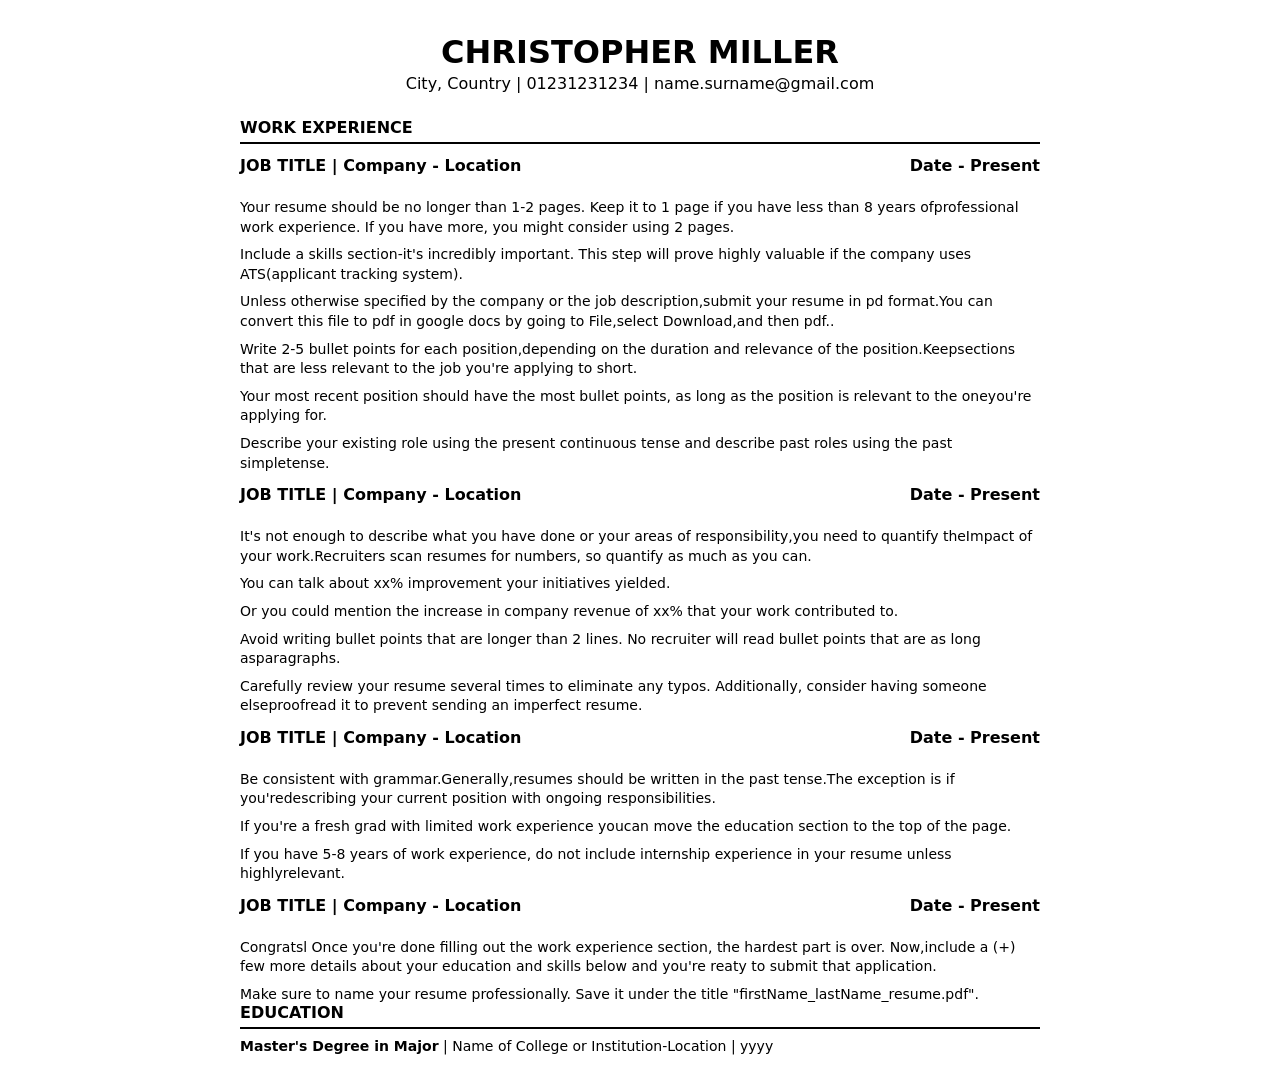
<file: cv.html>
<!doctype html>
<html lang="en">
    <head>
        <meta charset="UTF-8" />
        <meta name="viewport" content="width=device-width, initial-scale=1.0" />
        <link rel="stylesheet" href="./css/reset.css " />
        <link rel="stylesheet" href="./css/styles.css" />
        <title>CV</title>
    </head>
    <body>
        <main>
            <header class="header">
                <div class="container">
                    <div class="header-inner">
                        <h1 class="header-title">CHRISTOPHER MILLER</h1>
                        <p class="header-para">
                            City, Country | 01231231234 | name.surname@gmail.com
                        </p>
                    </div>
                </div>
            </header>
        </main>
        <section class="content">
            <div class="container">
                <article class="content-inner">
                    <h2 class="title-content">WORK EXPERIENCE</h2>
                    <h3 class="title-3-content">
                        <span>JOB TITLE | Company - Location</span>
                        <span>Date - Present</span>
                        <span class="full-width"></span>
                    </h3>
                    <p class="content-para">
                        Your resume should be no longer than 1-2 pages. Keep it
                        to 1 page if you have less than 8 years ofprofessional
                        work experience. If you have more, you might consider
                        using 2 pages.
                    </p>
                    <p class="content-para">
                        Include a skills section-it's incredibly important. This
                        step will prove highly valuable if the company uses
                        ATS(applicant tracking system).
                    </p>
                    <p class="content-para">
                        Unless otherwise specified by the company or the job
                        description,submit your resume in pd format.You can
                        convert this file to pdf in google docs by going to
                        File,select Download,and then pdf..
                    </p>
                    <p class="content-para">
                        Write 2-5 bullet points for each position,depending on
                        the duration and relevance of the position.Keepsections
                        that are less relevant to the job you're applying to
                        short.
                    </p>
                    <p class="content-para">
                        Your most recent position should have the most bullet
                        points, as long as the position is relevant to the
                        oneyou're applying for.
                    </p>
                    <p class="content-para">
                        Describe your existing role using the present continuous
                        tense and describe past roles using the past
                        simpletense.
                    </p>
                    <h3 class="title-3-content">
                        <span>JOB TITLE | Company - Location</span>
                        <span>Date - Present</span>
                        <span class="full-width"></span>
                    </h3>
                    <p class="content-para">
                        It's not enough to describe what you have done or your
                        areas of responsibility,you need to quantify theImpact
                        of your work.Recruiters scan resumes for numbers, so
                        quantify as much as you can.
                    </p>
                    <p class="content-para">
                        You can talk about xx% improvement your initiatives
                        yielded.
                    </p>
                    <p class="content-para">
                        Or you could mention the increase in company revenue of
                        xx% that your work contributed to.
                    </p>
                    <p class="content-para">
                        Avoid writing bullet points that are longer than 2
                        lines. No recruiter will read bullet points that are as
                        long asparagraphs.
                    </p>
                    <p class="content-para">
                        Carefully review your resume several times to eliminate
                        any typos. Additionally, consider having someone
                        elseproofread it to prevent sending an imperfect resume.
                    </p>
                    <h3 class="title-3-content">
                        <span>JOB TITLE | Company - Location</span>
                        <span>Date - Present</span>
                        <span class="full-width"></span>
                    </h3>
                    <p class="content-para">
                        Be consistent with grammar.Generally,resumes should be
                        written in the past tense.The exception is if
                        you'redescribing your current position with ongoing
                        responsibilities.
                    </p>
                    <p class="content-para">
                        If you're a fresh grad with limited work experience
                        youcan move the education section to the top of the
                        page.
                    </p>
                    <p class="content-para">
                        If you have 5-8 years of work experience, do not include
                        internship experience in your resume unless
                        highlyrelevant.
                    </p>
                    <h3 class="title-3-content">
                        <span>JOB TITLE | Company - Location</span>
                        <span>Date - Present</span>
                        <span class="full-width"></span>
                    </h3>
                    <p class="content-para">
                        Congratsl Once you're done filling out the work
                        experience section, the hardest part is over.
                        Now,include a (+) few more details about your education
                        and skills below and you're reaty to submit that
                        application.
                    </p>
                    <p class="content-para">
                        Make sure to name your resume professionally. Save it
                        under the title "firstName_lastName_resume.pdf".
                    </p>
                    <h2 class="title-content">EDUCATION</h2>
                    <p class="content-para">
                        <span>Master's Degree in Major</span> | Name of College
                        or Institution-Location | yyyy
                    </p>
                </article>
            </div>
        </section>
    </body>
</html>
</file>
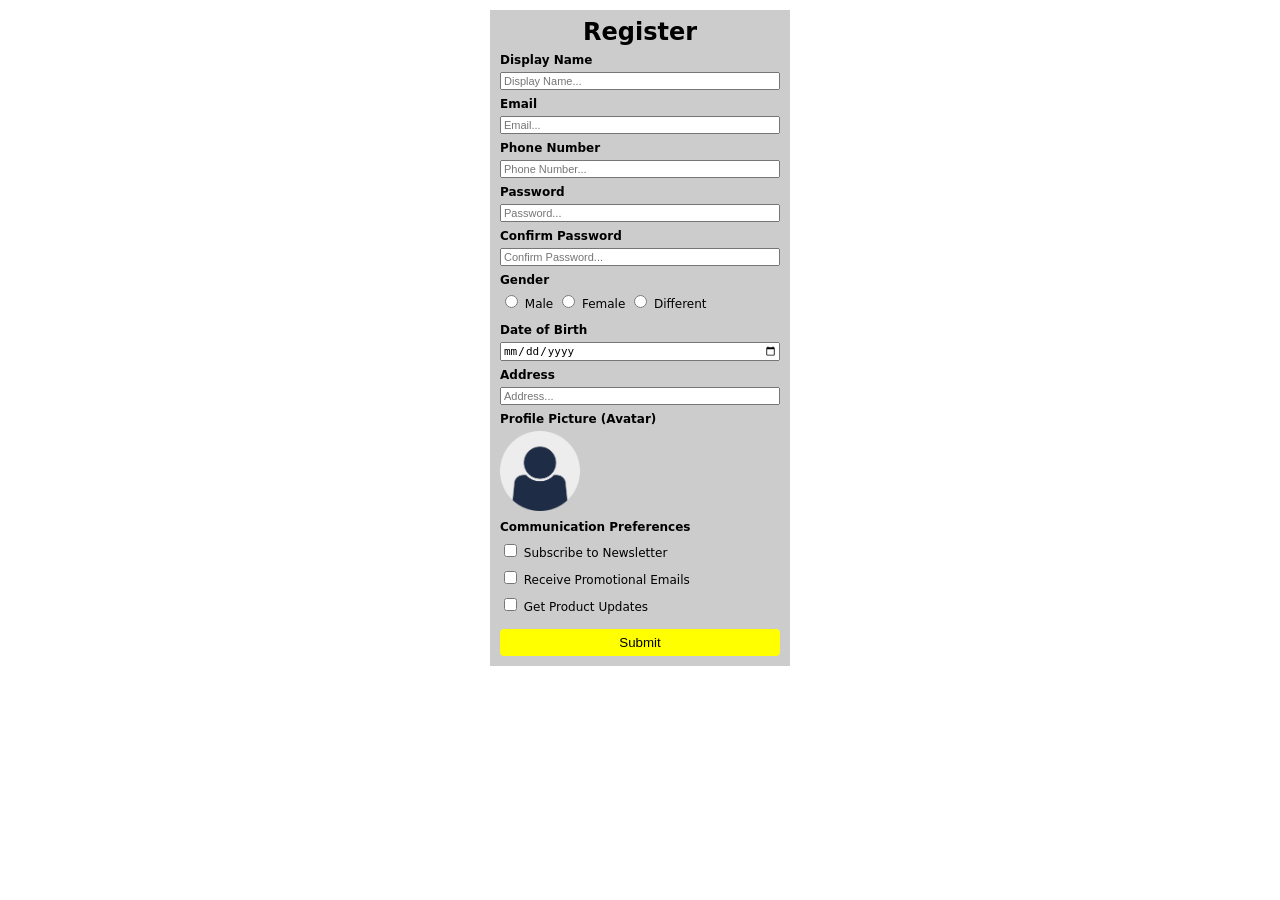
<file: form.html>
<!doctype html>
<html lang="en">
    <head>
        <meta charset="UTF-8" />
        <meta name="viewport" content="width=device-width, initial-scale=1.0" />
        <link rel="stylesheet" href="./css/reset.css " />
        <link rel="stylesheet" href="./css/styles.css" />
        <title>Register</title>
    </head>
    <body>
        <form action="" class="register" autocomplete="off">
            <h1 class="heading-form">Register</h1>
            <div class="form-group">
                <label for="display-name" class="form-label"
                    >Display Name</label
                >
                <input
                    type="text"
                    name=""
                    id="display-name"
                    placeholder="Display Name..."
                    class="form-input"
                    spellcheck="false"
                />
            </div>
            <div class="form-group">
                <label for="email" class="form-label">Email</label>
                <input
                    type="email"
                    name=""
                    id="email"
                    placeholder="Email..."
                    class="form-input"
                    spellcheck="false"
                />
            </div>
            <div class="form-group">
                <label for="phone-number" class="form-label"
                    >Phone Number</label
                >
                <input
                    type="tel"
                    name=""
                    id="phone-number"
                    placeholder="Phone Number..."
                    class="form-input"
                    spellcheck="false"
                />
            </div>
            <div class="form-group">
                <label for="password" class="form-label">Password</label>
                <input
                    type="password"
                    name=""
                    id="password"
                    placeholder="Password..."
                    class="form-input"
                    spellcheck="false"
                />
            </div>
            <div class="form-group">
                <label for="confirm-password" class="form-label"
                    >Confirm Password</label
                >
                <input
                    type="password"
                    name=""
                    id="confirm-password"
                    placeholder="Confirm Password..."
                    class="form-input"
                    spellcheck="false"
                />
            </div>
            <div class="form-gender">
                <div class="form-group">
                    <label class="form-label">Gender</label>
                    <label class="form-label">
                        <input type="radio" name="gender" id="male" />
                        Male
                    </label>
                    <label class="form-label">
                        <input type="radio" name="gender" id="female" />
                        Female
                    </label>
                    <label class="form-label">
                        <input type="radio" name="gender" id="different" />
                        Different
                    </label>
                </div>
            </div>
            <div class="form-group">
                <label for="date" class="form-label">Date of Birth</label>
                <input
                    type="date"
                    name=""
                    id="date"
                    class="form-input"
                    spellcheck="false"
                />
            </div>
            <div class="form-group">
                <label for="address" class="form-label">Address</label>
                <input
                    type="text"
                    name=""
                    id="address"
                    placeholder="Address..."
                    class="form-input"
                    spellcheck="false"
                />
            </div>
            <div class="form-group">
                <label for="img-file" class="form-label">
                    Profile Picture (Avatar)
                </label>
                <label for="img-file">
                    <img class="img-file" src="./img/avatar.webp" alt="" />
                </label>
                <input type="file" id="img-file" accept="image/*" hidden />
            </div>
            <div class="form-checkbox">
                <div class="form-group">
                    <label class="form-label">Communication Preferences</label>
                    <label class="form-label">
                        <input
                            type="checkbox"
                            value="receive"
                            id="newsletter"
                        />
                        Subscribe to Newsletter
                    </label>
                    <label class="form-label" for="emails">
                        <input type="checkbox" value="receive" id="emails" />
                        Receive Promotional Emails
                    </label>
                    <label class="form-label" for="updates">
                        <input type="checkbox" value="receive" id="updates" />
                        Get Product Updates
                    </label>
                </div>
            </div>
            <div class="form-group">
                <button class="btn">Submit</button>
            </div>
        </form>
    </body>
</html>
</file>
<file: css/styles.css>
* {
    box-sizing: border-box;
}

/* COMMON */
body {
    font-family:
        system-ui,
        -apple-system,
        BlinkMacSystemFont,
        "Segoe UI",
        Roboto,
        Oxygen,
        Ubuntu,
        Cantarell,
        "Open Sans",
        "Helvetica Neue",
        sans-serif;
}

/* HOME PAGE */
.home-page {
    font-size: 0;
}

.home-page li {
    min-width: 50px;
    display: inline-block;
    padding: 8px 24px;
    background-color: brown;
    margin-left: 30px;
    text-align: center;
    border-radius: 4px;
}

.home-page li a {
    text-decoration: none;
    font-size: 24px;
    color: #fff;
}

/* CV */
.container {
    width: 800px;
    margin: 0 auto;
}

.header-inner {
    margin-top: 36px;
    text-align: center;
}

.header-title {
    font-size: 32px;
    font-weight: bold;
    margin: 8px;
}

.header-para {
    font-size: 16px;
    margin-bottom: 28px;
}

.content-inner {
    margin-bottom: 36px;
}

.title-content {
    font-weight: bold;
    font-size: 16px;
    padding-bottom: 6px;
    margin-bottom: 8px;
    border-bottom: 2px solid #000;
}

.title-3-content {
    font-size: 16px;
    font-weight: 600;
    text-align: justify;
    margin-top: 14px;
}

.title-3-content span {
    display: inline-block;
}

.full-width {
    width: 100%;
    visibility: hidden;
}

.content-para {
    font-size: 14px;
    line-height: 1.4;
    margin-top: 8px;
}

.content-para span {
    font-weight: bold;
}

/* MENU */
.nav {
    background-color: rgb(62 92 202);
}

.active {
    background-color: #fff;
    color: #000;
}

.menu {
    position: relative;
    font-size: 0;
    text-align: justify;
}

.menu > li:not(:last-child) {
    display: inline-block;
    line-height: 44px;
    padding: 6px 12px;
}

.menu li:hover,
.menu > li:hover > a {
    background-color: #fff;
    color: #000;
    cursor: pointer;
}

.menu > li > a {
    text-decoration: none;
    font-size: 16px;
    color: #fff;
}

.nav-child {
    display: none;
}

.menu li:hover .nav-child {
    display: block;
    position: absolute;
    top: 62.5px;
    margin-left: -12px;
    min-width: 240px;
    box-shadow: inset;
}

.nav-child li {
    background-color: #fff;
    border: 1px solid #ccc;
    list-style-type: none;
}

.nav-child li a {
    padding-left: 12px;
    color: #000;
    font-size: 16px;
    text-decoration: none;
}

.nav-child li:hover {
    color: #fff;
    background-color: #ccc;
}

/* FORM */

.register {
    max-width: 300px;
    margin: 10px auto;
    padding: 10px 0;
    background-color: #ccc;
}

.heading-form {
    font-weight: bold;
    font-size: 24px;
    text-align: center;
    margin-bottom: 10px;
}

.form-group {
    margin: 0 10px;
    font-size: 12px;
}

.form-input {
    font-size: 11px;
    width: 100%;
}

.form-label {
    display: block;
    font-size: 12px;
    font-weight: bold;
    margin-top: 8px;
    margin-bottom: 6px;
    cursor: pointer;
}

.form-gender .form-label:not(:first-child) {
    font-weight: normal;
    display: inline-block;
    margin-top: 0;
    font-size: 12px;
}

.img-file {
    width: 80px;
}

.form-checkbox .form-label {
    display: block;
}

.form-checkbox .form-label.form-label:not(:first-child) {
    font-weight: normal;
}

.form-checkbox {
    margin-bottom: 15px;
}

.btn {
    display: inline-block;
    width: 100%;
    padding: 6px 12px;
    background-color: yellow;
    border: none;
    border-radius: 4px;
}
</file>
